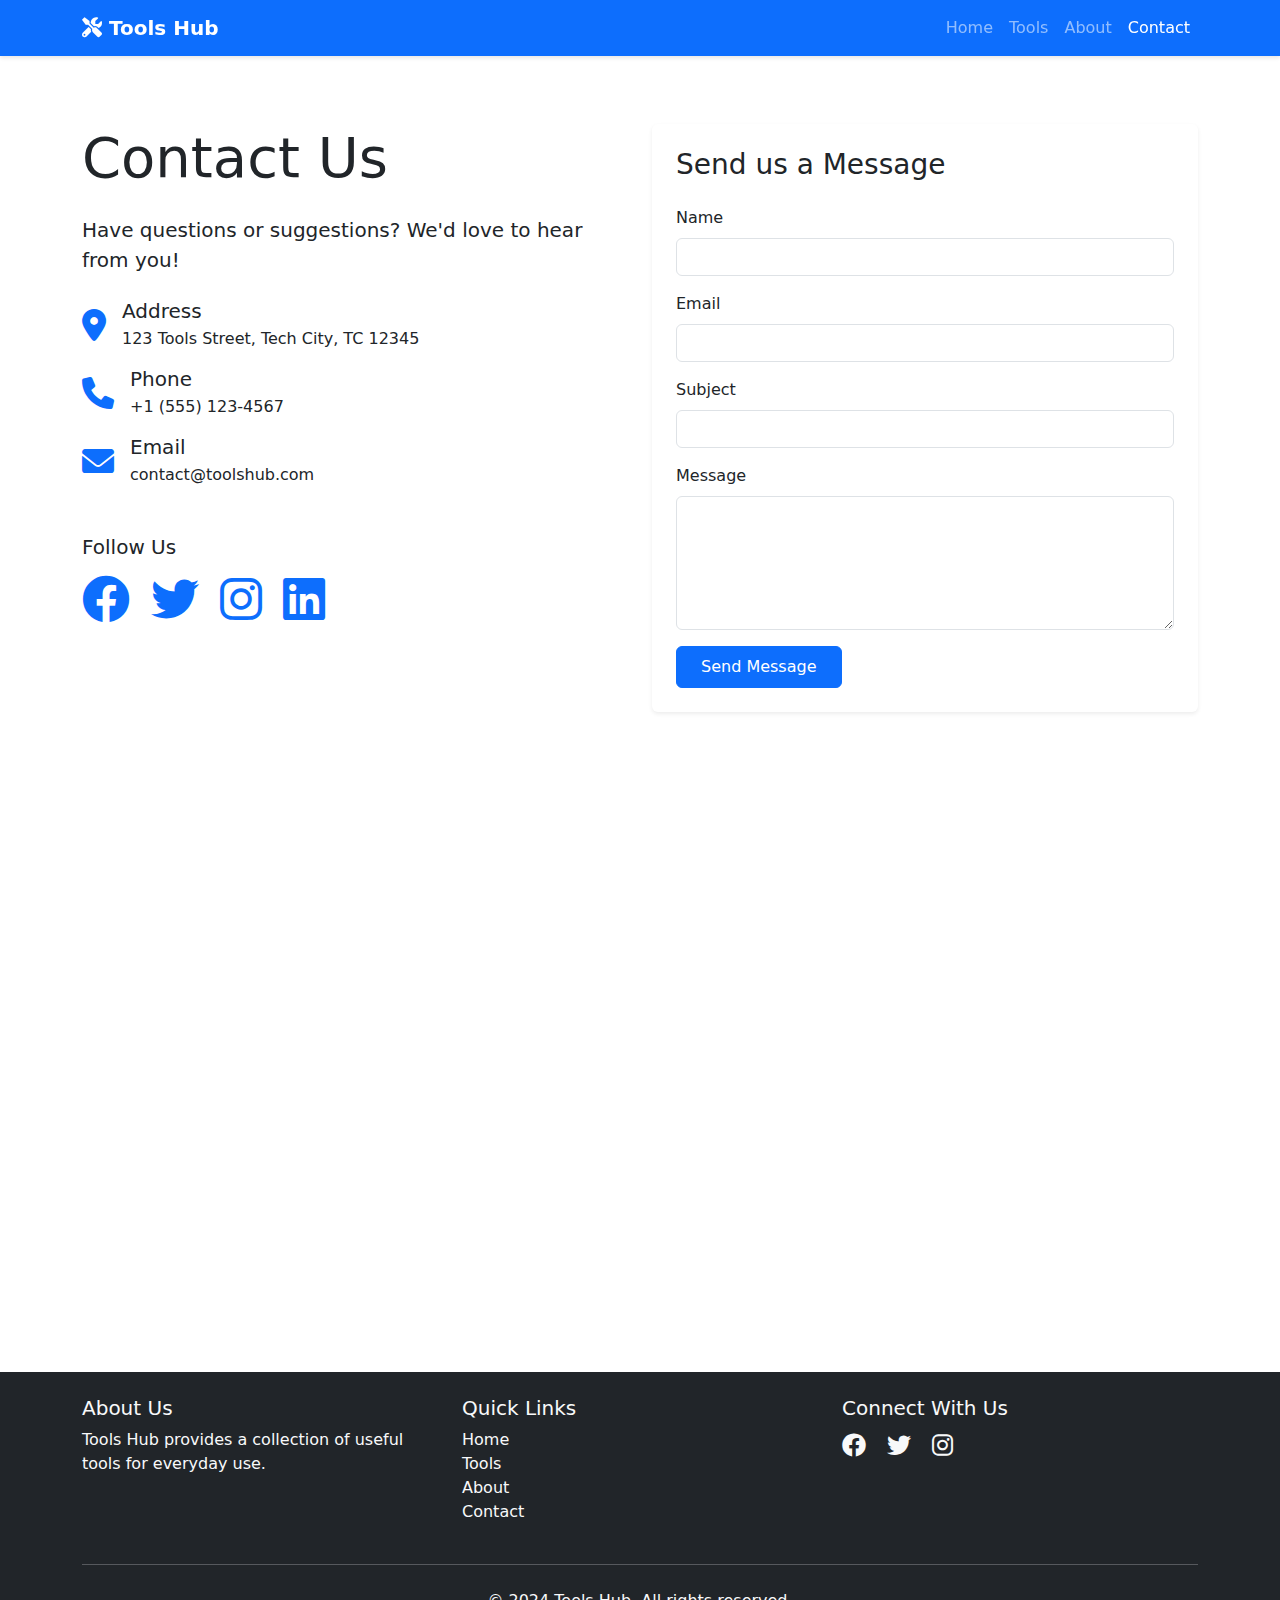
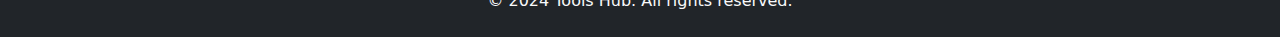
<file: pages/contact.html>
<!DOCTYPE html>
<html lang="en">
<head>
    <meta charset="UTF-8">
    <meta name="viewport" content="width=device-width, initial-scale=1.0">
    <title>Contact - Tools Hub</title>
    <!-- Bootstrap 5 CSS -->
    <link href="https://cdn.jsdelivr.net/npm/bootstrap@5.3.0/dist/css/bootstrap.min.css" rel="stylesheet">
    <!-- Font Awesome -->
    <link rel="stylesheet" href="https://cdnjs.cloudflare.com/ajax/libs/font-awesome/6.0.0/css/all.min.css">
    <!-- Custom CSS -->
    <link rel="stylesheet" href="../css/style.css">
</head>
<body>
    <!-- Navigation -->
    <nav class="navbar navbar-expand-lg navbar-dark bg-primary fixed-top">
        <div class="container">
            <a class="navbar-brand" href="../index.html">
                <i class="fas fa-tools"></i> Tools Hub
            </a>
            <button class="navbar-toggler" type="button" data-bs-toggle="collapse" data-bs-target="#navbarNav">
                <span class="navbar-toggler-icon"></span>
            </button>
            <div class="collapse navbar-collapse" id="navbarNav">
                <ul class="navbar-nav ms-auto">
                    <li class="nav-item">
                        <a class="nav-link" href="../index.html">Home</a>
                    </li>
                    <li class="nav-item">
                        <a class="nav-link" href="tools.html">Tools</a>
                    </li>
                    <li class="nav-item">
                        <a class="nav-link" href="about.html">About</a>
                    </li>
                    <li class="nav-item">
                        <a class="nav-link active" href="contact.html">Contact</a>
                    </li>
                </ul>
            </div>
        </div>
    </nav>

    <!-- Contact Section -->
    <section class="contact-section py-5">
        <div class="container">
            <div class="row">
                <div class="col-lg-6">
                    <h1 class="display-4 mb-4">Contact Us</h1>
                    <p class="lead mb-4">Have questions or suggestions? We'd love to hear from you!</p>
                    <div class="contact-info mb-5">
                        <div class="d-flex align-items-center mb-3">
                            <i class="fas fa-map-marker-alt fa-2x text-primary me-3"></i>
                            <div>
                                <h5 class="mb-1">Address</h5>
                                <p class="mb-0">123 Tools Street, Tech City, TC 12345</p>
                            </div>
                        </div>
                        <div class="d-flex align-items-center mb-3">
                            <i class="fas fa-phone fa-2x text-primary me-3"></i>
                            <div>
                                <h5 class="mb-1">Phone</h5>
                                <p class="mb-0">+1 (555) 123-4567</p>
                            </div>
                        </div>
                        <div class="d-flex align-items-center mb-3">
                            <i class="fas fa-envelope fa-2x text-primary me-3"></i>
                            <div>
                                <h5 class="mb-1">Email</h5>
                                <p class="mb-0">contact@toolshub.com</p>
                            </div>
                        </div>
                    </div>
                    <div class="social-links">
                        <h5 class="mb-3">Follow Us</h5>
                        <a href="#" class="text-primary me-3"><i class="fab fa-facebook fa-2x"></i></a>
                        <a href="#" class="text-primary me-3"><i class="fab fa-twitter fa-2x"></i></a>
                        <a href="#" class="text-primary me-3"><i class="fab fa-instagram fa-2x"></i></a>
                        <a href="#" class="text-primary"><i class="fab fa-linkedin fa-2x"></i></a>
                    </div>
                </div>
                <div class="col-lg-6">
                    <div class="card shadow-sm">
                        <div class="card-body p-4">
                            <h3 class="card-title mb-4">Send us a Message</h3>
                            <form id="contactForm">
                                <div class="mb-3">
                                    <label for="name" class="form-label">Name</label>
                                    <input type="text" class="form-control" id="name" required>
                                </div>
                                <div class="mb-3">
                                    <label for="email" class="form-label">Email</label>
                                    <input type="email" class="form-control" id="email" required>
                                </div>
                                <div class="mb-3">
                                    <label for="subject" class="form-label">Subject</label>
                                    <input type="text" class="form-control" id="subject" required>
                                </div>
                                <div class="mb-3">
                                    <label for="message" class="form-label">Message</label>
                                    <textarea class="form-control" id="message" rows="5" required></textarea>
                                </div>
                                <button type="submit" class="btn btn-primary">Send Message</button>
                            </form>
                        </div>
                    </div>
                </div>
            </div>
        </div>
    </section>

    <!-- Map Section -->
    <section class="map-section">
        <div class="container-fluid p-0">
            <div class="ratio ratio-21x9">
                <iframe src="https://www.google.com/maps/embed?pb=!1m18!1m12!1m3!1d387193.30591910525!2d-74.25986532962815!3d40.69714941978971!2m3!1f0!2f0!3f0!3m2!1i1024!2i768!4f13.1!3m3!1m2!1s0x89c24fa5d33f083b%3A0xc80b8f06e177fe62!2sNew%20York%2C%20NY%2C%20USA!5e0!3m2!1sen!2s!4v1641234567890!5m2!1sen!2s" 
                        width="100%" height="100%" style="border:0;" allowfullscreen="" loading="lazy"></iframe>
            </div>
        </div>
    </section>

    <!-- Footer -->
    <footer class="bg-dark text-light py-4">
        <div class="container">
            <div class="row">
                <div class="col-md-4">
                    <h5>About Us</h5>
                    <p>Tools Hub provides a collection of useful tools for everyday use.</p>
                </div>
                <div class="col-md-4">
                    <h5>Quick Links</h5>
                    <ul class="list-unstyled">
                        <li><a href="../index.html" class="text-light">Home</a></li>
                        <li><a href="tools.html" class="text-light">Tools</a></li>
                        <li><a href="about.html" class="text-light">About</a></li>
                        <li><a href="contact.html" class="text-light">Contact</a></li>
                    </ul>
                </div>
                <div class="col-md-4">
                    <h5>Connect With Us</h5>
                    <div class="social-links">
                        <a href="#" class="text-light me-3"><i class="fab fa-facebook"></i></a>
                        <a href="#" class="text-light me-3"><i class="fab fa-twitter"></i></a>
                        <a href="#" class="text-light me-3"><i class="fab fa-instagram"></i></a>
                    </div>
                </div>
            </div>
            <hr class="my-4">
            <div class="text-center">
                <p class="mb-0">&copy; 2024 Tools Hub. All rights reserved.</p>
            </div>
        </div>
    </footer>

    <!-- Bootstrap JS and Popper.js -->
    <script src="https://cdn.jsdelivr.net/npm/bootstrap@5.3.0/dist/js/bootstrap.bundle.min.js"></script>
    <!-- Custom JS -->
    <script src="../js/main.js"></script>
</body>
</html>
</file>
<file: css/style.css>
/* Global Styles */
body {
    padding-top: 76px;
}

/* Hero Section */
.hero-section {
    background: linear-gradient(rgba(0, 0, 0, 0.6), rgba(0, 0, 0, 0.6)), url('../images/hero-bg.jpg');
    background-size: cover;
    background-position: center;
    height: 80vh;
    color: white;
    margin-top: -76px;
}

/* Cards */
.card {
    transition: transform 0.3s ease;
    border: none;
    box-shadow: 0 4px 6px rgba(0, 0, 0, 0.1);
}

.card:hover {
    transform: translateY(-5px);
}

/* Social Links */
.social-links a {
    font-size: 1.5rem;
    transition: color 0.3s ease;
}

.social-links a:hover {
    color: #0d6efd !important;
}

/* Tool Sections */
.tool-section {
    padding: 4rem 0;
    background-color: #f8f9fa;
}

.tool-section:nth-child(even) {
    background-color: white;
}

/* Responsive Adjustments */
@media (max-width: 768px) {
    .hero-section {
        height: 60vh;
    }
    
    .display-4 {
        font-size: 2.5rem;
    }
}

/* Custom Animations */
@keyframes fadeIn {
    from {
        opacity: 0;
        transform: translateY(20px);
    }
    to {
        opacity: 1;
        transform: translateY(0);
    }
}

.fade-in {
    animation: fadeIn 0.5s ease-out;
}

/* Tool-specific Styles */
.calculator-container {
    max-width: 400px;
    margin: 0 auto;
    padding: 20px;
    background-color: #f8f9fa;
    border-radius: 10px;
    box-shadow: 0 0 10px rgba(0, 0, 0, 0.1);
}

.timer-container {
    max-width: 500px;
    margin: 0 auto;
    padding: 30px;
    background-color: #f8f9fa;
    border-radius: 10px;
    box-shadow: 0 0 10px rgba(0, 0, 0, 0.1);
}

.color-picker-container {
    max-width: 600px;
    margin: 0 auto;
    padding: 30px;
    background-color: #f8f9fa;
    border-radius: 10px;
    box-shadow: 0 0 10px rgba(0, 0, 0, 0.1);
}

/* Form Styles */
.form-control:focus {
    border-color: #0d6efd;
    box-shadow: 0 0 0 0.25rem rgba(13, 110, 253, 0.25);
}

/* Button Styles */
.btn-primary {
    padding: 0.5rem 1.5rem;
    transition: all 0.3s ease;
}

.btn-primary:hover {
    transform: translateY(-2px);
    box-shadow: 0 4px 8px rgba(13, 110, 253, 0.3);
}

/* Navigation */
.navbar {
    box-shadow: 0 2px 4px rgba(0, 0, 0, 0.1);
}

.navbar-brand {
    font-weight: bold;
}

/* Footer */
footer {
    margin-top: 4rem;
}

footer a {
    text-decoration: none;
    transition: color 0.3s ease;
}

footer a:hover {
    color: #0d6efd !important;
}
</file>
